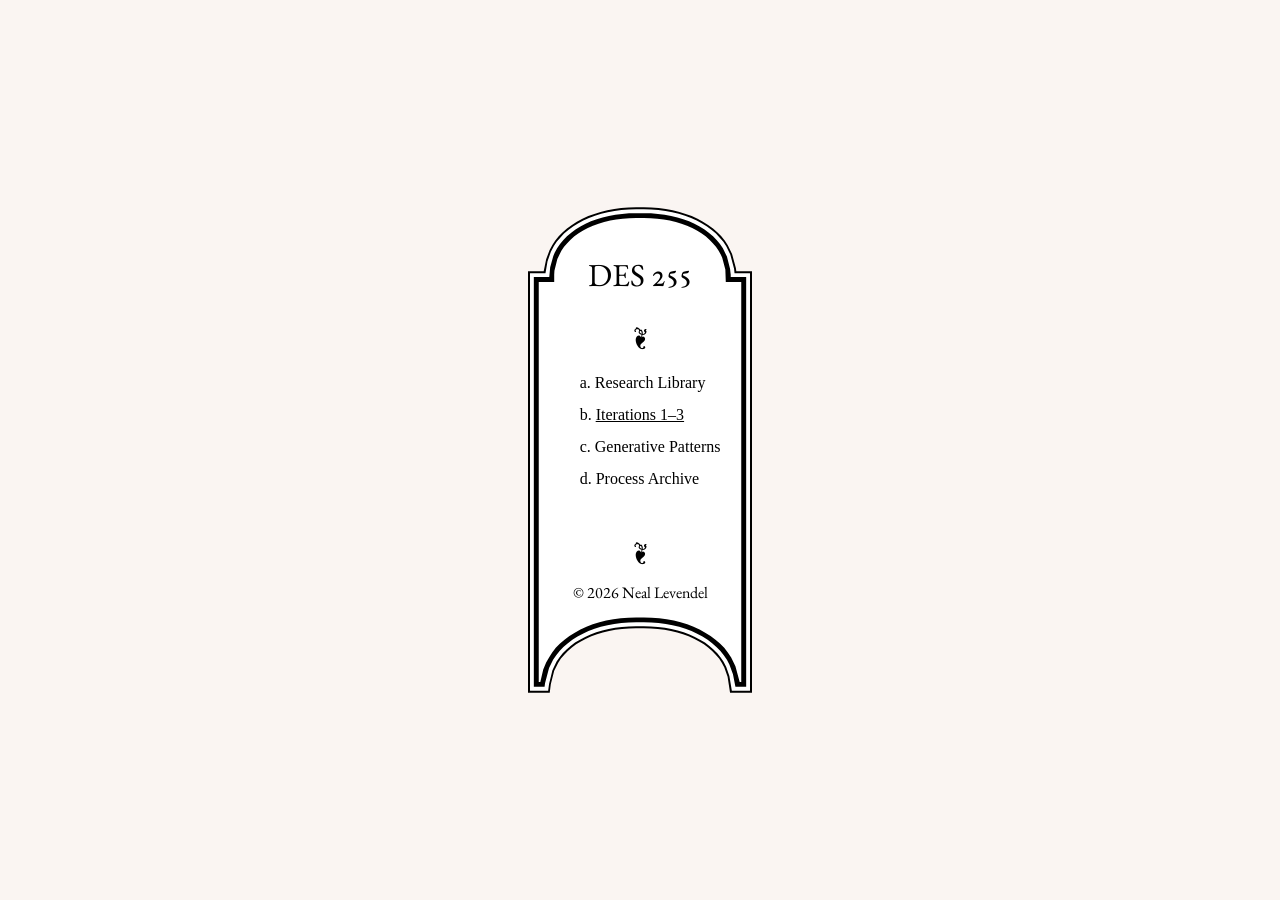
<file: index.html>
<!DOCTYPE html>
<html>
    <head>
        <!-- font -->
        <link rel="preconnect" href="https://fonts.googleapis.com">
        <link rel="preconnect" href="https://fonts.gstatic.com" crossorigin>
        <link href="https://fonts.googleapis.com/css2?family=EB+Garamond:ital,wght@0,400..800;1,400..800&family=Josefin+Sans:ital,wght@0,100..700;1,100..700&display=swap" rel="stylesheet">    
        <!-- other -->
        <link rel="stylesheet" href="arch.css">
        <link rel="stylesheet" href="styles.css">
        <link rel="icon" type="image/x-icon" href="img/index-quatre.gif">
        <title>Neal Levendel Portfolio DES 255</title>
        <meta name="viewport" content="width=device-width, initial-scale=1.0">
    </head>
    <body>
        <main class="center">
            <div class="arch">
                <h1>DES 255</h1>
                <p class="fleuron">&#10086;</p>
                <ul>
                    <li class="menu">Research Library</li>
                    <li class="menu">
                        <a href="arch_panels.html">Iterations 1–3</a>
                    </li>
                    <li class="menu">Generative Patterns</li>
                    <li class="menu">Process Archive</li>
                    <li class="no-bullet">
                    </li>
                </ul>
                <p class="fleuron">&#10086;</p>
                <p class="copyright">&#169; 2026 Neal Levendel</p>
            </div>
        </main>
    </body>
</html>
</file>
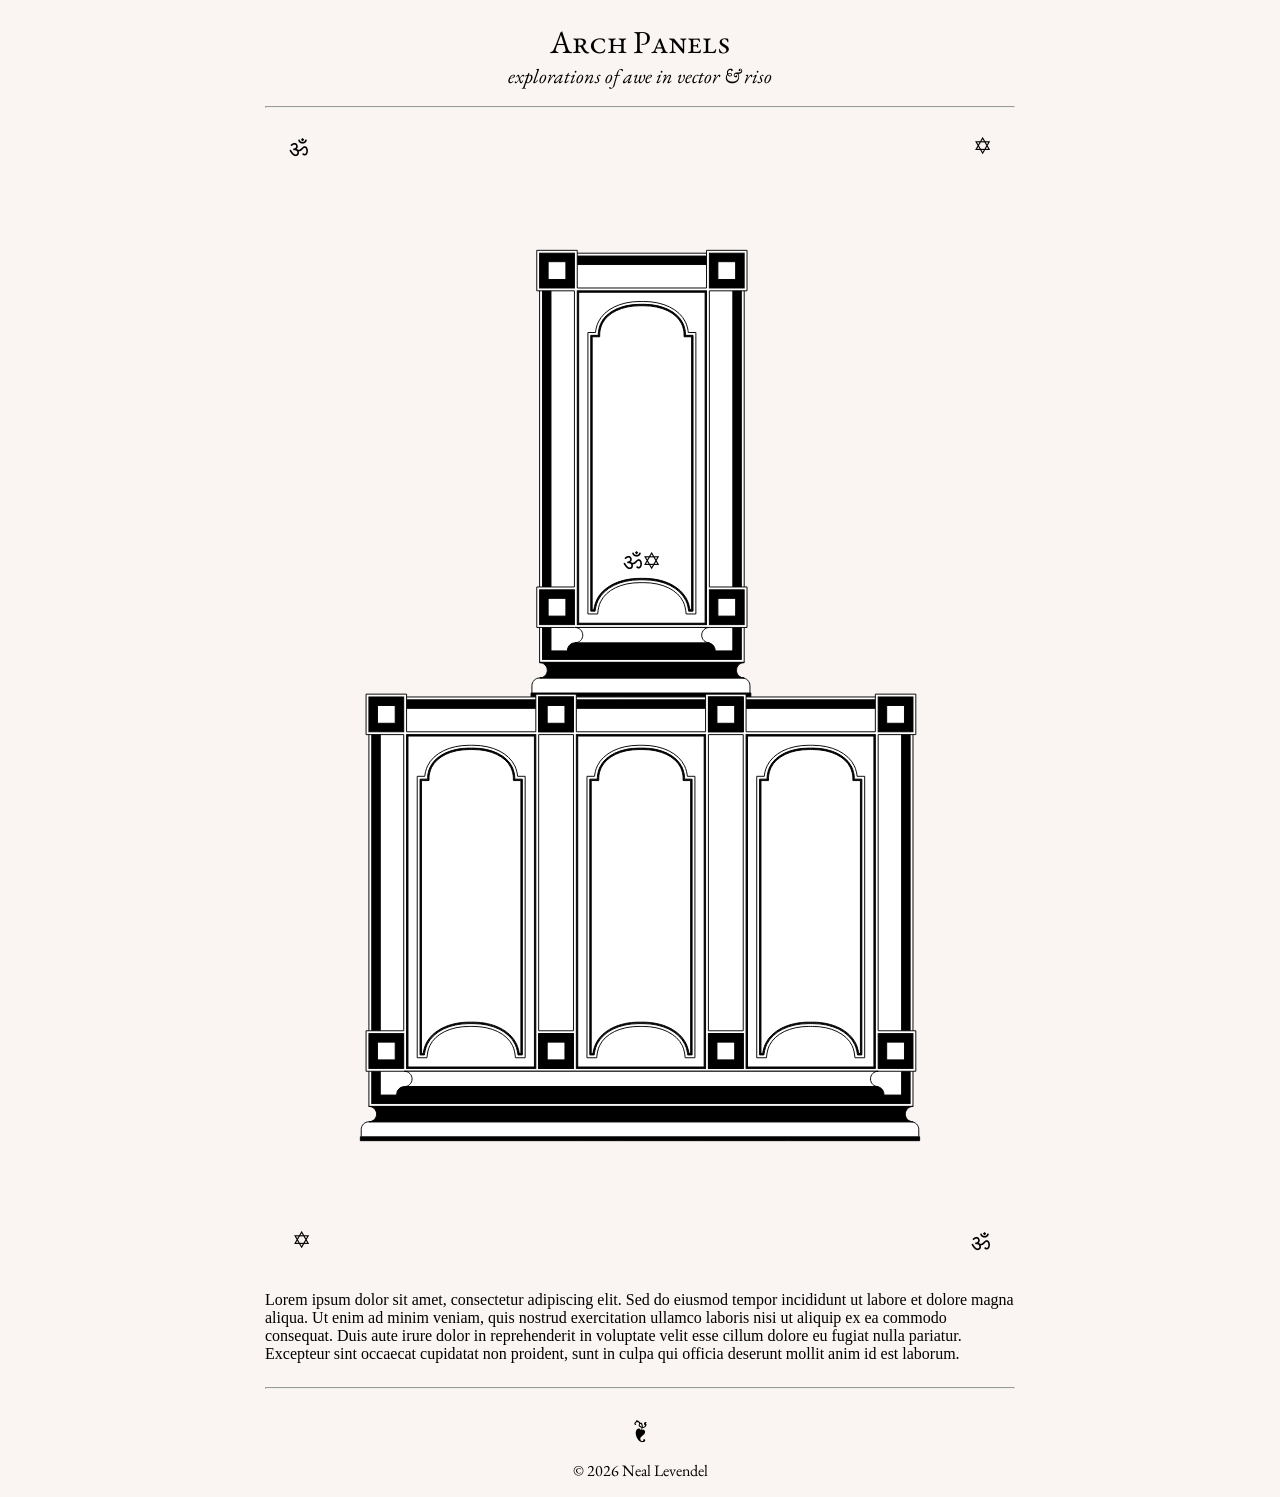
<file: portfolio/index.html>
<!DOCTYPE html>
<html>
    <head>
        <!-- font -->
        <link rel="preconnect" href="https://fonts.googleapis.com">
        <link rel="preconnect" href="https://fonts.gstatic.com" crossorigin>
        <link href="https://fonts.googleapis.com/css2?family=EB+Garamond:ital,wght@0,400..800;1,400..800&family=Josefin+Sans:ital,wght@0,100..700;1,100..700&display=swap" rel="stylesheet">    
        <!-- other -->
        <link rel="stylesheet" href="styles.css">
        <link rel="icon" type="image/x-icon" href="img/index-quatre.gif">
        <title>levendel.io</title>
        <meta name="viewport" content="width=device-width, initial-scale=1.0">
    </head>
    <body>
        <h1>Arch Panels</h1>
        <h2>explorations of awe in vector & riso</h2>
        <hr>
        <img src="img/11x17.svg" alt="basketarch">

        <table>
            <p class="descr">Lorem ipsum dolor sit amet, consectetur adipiscing elit. Sed do eiusmod tempor incididunt ut labore et dolore magna aliqua. Ut enim ad minim veniam, quis nostrud exercitation ullamco laboris nisi ut aliquip ex ea commodo consequat. Duis aute irure dolor in reprehenderit in voluptate velit esse cillum dolore eu fugiat nulla pariatur. Excepteur sint occaecat cupidatat non proident, sunt in culpa qui officia deserunt mollit anim id est laborum.</p>
        </table>
        <hr>
        <p class="fleuron">&#10086</p>
        <p class="copyright">&#169 2026 Neal Levendel</p>
    </body>
</html>
</file>
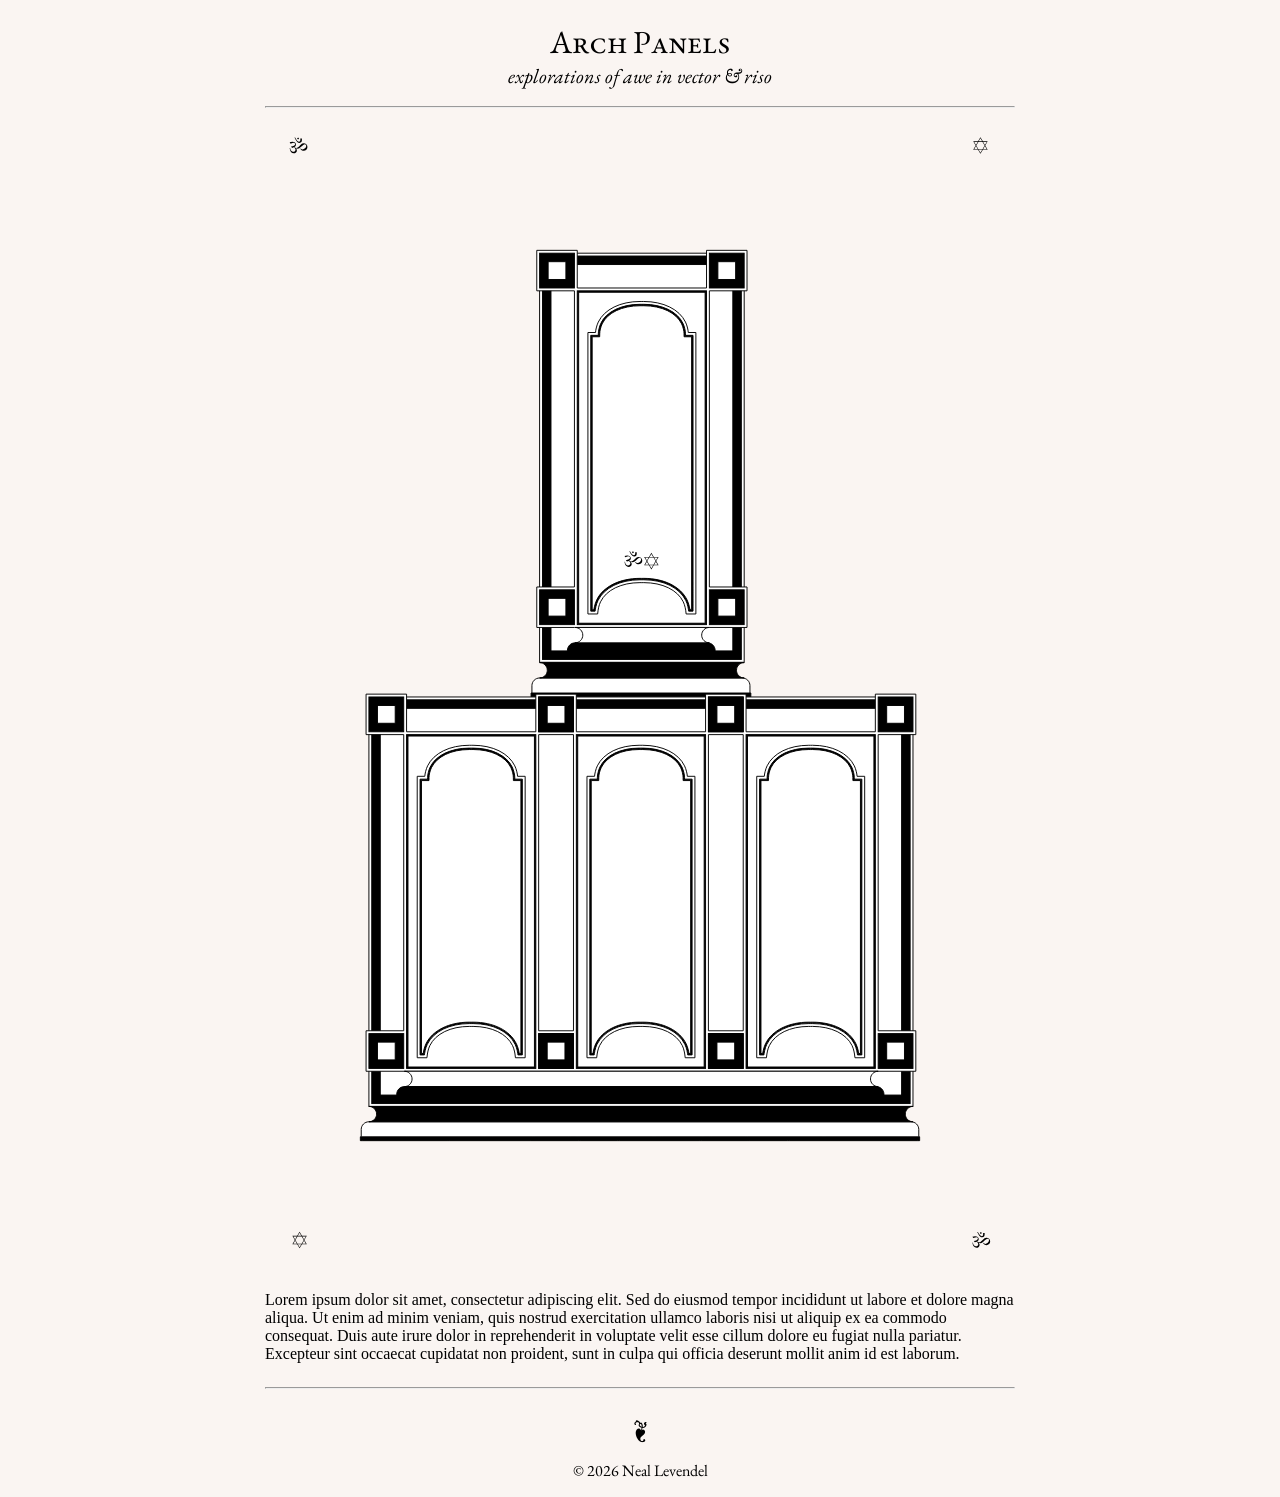
<file: arch_panels.html>
<!DOCTYPE html>
<html>
    <head>
        <!-- font -->
        <link rel="preconnect" href="https://fonts.googleapis.com">
        <link rel="preconnect" href="https://fonts.gstatic.com" crossorigin>
        <link href="https://fonts.googleapis.com/css2?family=EB+Garamond:ital,wght@0,400..800;1,400..800&family=Josefin+Sans:ital,wght@0,100..700;1,100..700&display=swap" rel="stylesheet">    
        <!-- other -->
        <link rel="stylesheet" href="styles.css">
        <link rel="icon" type="image/x-icon" href="img/index-quatre.gif">
        <title>Arch Panels</title>
        <meta name="viewport" content="width=device-width, initial-scale=1.0">
    </head>
    <body>
        <h1>Arch Panels</h1>
        <h2>explorations of awe in vector & riso</h2>
        <hr>
        <img src="img/11x17.svg" alt="basketarch">

        <table>
            <p class="descr">Lorem ipsum dolor sit amet, consectetur adipiscing elit. Sed do eiusmod tempor incididunt ut labore et dolore magna aliqua. Ut enim ad minim veniam, quis nostrud exercitation ullamco laboris nisi ut aliquip ex ea commodo consequat. Duis aute irure dolor in reprehenderit in voluptate velit esse cillum dolore eu fugiat nulla pariatur. Excepteur sint occaecat cupidatat non proident, sunt in culpa qui officia deserunt mollit anim id est laborum.</p>
        </table>
        <hr>
        <p class="fleuron">&#10086</p>
        <p class="copyright">&#169 2026 Neal Levendel</p>
    </body>
</html>
</file>
<file: arch.css>
/* .arch — arched frame from Asset_1.svg. Put anything inside it:
   <div class="arch">…</div>   Width: --w. Height: min-height (331 = original
   proportions; raise it for a slimmer arch). Contents are centred vertically. */
.arch{--w:14rem;--k:calc(var(--w)/115);position:relative;isolation:isolate;box-sizing:border-box;width:var(--w);min-height:calc(331*var(--k));padding:calc(24*var(--k)) calc(6*var(--k)) calc(46*var(--k));display:flex;flex-direction:column;justify-content:center;background:#000;clip-path:polygon(90.2% calc(100% - 0*var(--k)),89.1% calc(100% - 8.2*var(--k)),87.6% calc(100% - 13.1*var(--k)),86.5% calc(100% - 15.4*var(--k)),85.3% calc(100% - 17.5*var(--k)),83.8% calc(100% - 19.5*var(--k)),82.2% calc(100% - 21.4*var(--k)),80.4% calc(100% - 23.2*var(--k)),78.5% calc(100% - 24.8*var(--k)),76.4% calc(100% - 26.3*var(--k)),74.1% calc(100% - 27.7*var(--k)),71.7% calc(100% - 28.9*var(--k)),69.2% calc(100% - 30*var(--k)),66.6% calc(100% - 30.9*var(--k)),63.8% calc(100% - 31.7*var(--k)),60.9% calc(100% - 32.3*var(--k)),57.9% calc(100% - 32.7*var(--k)),54.9% calc(100% - 33*var(--k)),51.7% calc(100% - 33.1*var(--k)),48.2% calc(100% - 33.1*var(--k)),45.1% calc(100% - 33*var(--k)),42% calc(100% - 32.7*var(--k)),39% calc(100% - 32.3*var(--k)),36.2% calc(100% - 31.7*var(--k)),33.4% calc(100% - 30.9*var(--k)),30.8% calc(100% - 30*var(--k)),28.3% calc(100% - 28.9*var(--k)),25.9% calc(100% - 27.7*var(--k)),23.6% calc(100% - 26.3*var(--k)),21.5% calc(100% - 24.8*var(--k)),19.6% calc(100% - 23.2*var(--k)),17.8% calc(100% - 21.4*var(--k)),16.2% calc(100% - 19.5*var(--k)),14.7% calc(100% - 17.5*var(--k)),13.5% calc(100% - 15.4*var(--k)),11.7% calc(100% - 11.2*var(--k)),10.2% calc(100% - 4.4*var(--k)),9.7% calc(100% - -0*var(--k)),0% calc(100% - -0*var(--k)),0% calc(32.8*var(--k)),7% calc(32.8*var(--k)),8.1% calc(26.7*var(--k)),9.6% calc(22*var(--k)),10.8% calc(19.5*var(--k)),12.1% calc(17.2*var(--k)),13.7% calc(14.9*var(--k)),15.5% calc(12.8*var(--k)),17.4% calc(10.9*var(--k)),19.6% calc(9.1*var(--k)),21.8% calc(7.4*var(--k)),24.3% calc(5.9*var(--k)),26.9% calc(4.5*var(--k)),29.6% calc(3.4*var(--k)),32.4% calc(2.4*var(--k)),35.4% calc(1.5*var(--k)),38.5% calc(0.9*var(--k)),41.6% calc(0.4*var(--k)),44.9% calc(0.1*var(--k)),48.3% calc(-0*var(--k)),51.7% calc(-0*var(--k)),55% calc(0.1*var(--k)),58.3% calc(0.4*var(--k)),61.5% calc(0.9*var(--k)),64.6% calc(1.5*var(--k)),67.6% calc(2.4*var(--k)),70.4% calc(3.4*var(--k)),73.1% calc(4.5*var(--k)),75.7% calc(5.9*var(--k)),78.1% calc(7.4*var(--k)),80.4% calc(9.1*var(--k)),82.6% calc(10.9*var(--k)),84.5% calc(12.8*var(--k)),86.3% calc(14.9*var(--k)),87.9% calc(17.2*var(--k)),89.2% calc(19.5*var(--k)),91.1% calc(23.9*var(--k)),92.8% calc(31.1*var(--k)),93% calc(32.8*var(--k)),100% calc(32.8*var(--k)),100% calc(100% - 0*var(--k)))}
.arch::before,.arch::after{content:"";position:absolute;inset:0;z-index:-1}
.arch::before{background:#fff;clip-path:polygon(91% calc(100% - 1*var(--k)),89.9% calc(100% - 8.5*var(--k)),88.5% calc(100% - 13.2*var(--k)),87.3% calc(100% - 15.9*var(--k)),86% calc(100% - 18.1*var(--k)),84.5% calc(100% - 20.2*var(--k)),82.8% calc(100% - 22.2*var(--k)),81% calc(100% - 24*var(--k)),79% calc(100% - 25.7*var(--k)),76.8% calc(100% - 27.2*var(--k)),74.5% calc(100% - 28.6*var(--k)),72.1% calc(100% - 29.9*var(--k)),69.5% calc(100% - 31*var(--k)),66.8% calc(100% - 31.9*var(--k)),64% calc(100% - 32.7*var(--k)),61.1% calc(100% - 33.3*var(--k)),58% calc(100% - 33.7*var(--k)),54.9% calc(100% - 34*var(--k)),51.7% calc(100% - 34.1*var(--k)),48.2% calc(100% - 34.1*var(--k)),45% calc(100% - 34*var(--k)),41.9% calc(100% - 33.7*var(--k)),38.9% calc(100% - 33.3*var(--k)),36% calc(100% - 32.7*var(--k)),33.2% calc(100% - 31.9*var(--k)),30.5% calc(100% - 31*var(--k)),27.9% calc(100% - 29.9*var(--k)),25.5% calc(100% - 28.6*var(--k)),23.2% calc(100% - 27.2*var(--k)),21% calc(100% - 25.7*var(--k)),19% calc(100% - 24*var(--k)),17.2% calc(100% - 22.2*var(--k)),15.5% calc(100% - 20.2*var(--k)),14% calc(100% - 18.1*var(--k)),12.7% calc(100% - 15.9*var(--k)),10.9% calc(100% - 11.5*var(--k)),9.4% calc(100% - 4.5*var(--k)),9% calc(100% - 1*var(--k)),0.9% calc(100% - 1*var(--k)),0.9% calc(33.8*var(--k)),7.8% calc(33.8*var(--k)),8.7% calc(27.8*var(--k)),10.2% calc(22.8*var(--k)),11.5% calc(20*var(--k)),12.8% calc(17.7*var(--k)),14.4% calc(15.6*var(--k)),16.1% calc(13.5*var(--k)),18% calc(11.6*var(--k)),20.1% calc(9.9*var(--k)),22.3% calc(8.3*var(--k)),24.7% calc(6.8*var(--k)),27.2% calc(5.5*var(--k)),29.9% calc(4.3*var(--k)),32.7% calc(3.3*var(--k)),35.6% calc(2.5*var(--k)),38.6% calc(1.9*var(--k)),41.7% calc(1.4*var(--k)),45% calc(1.1*var(--k)),48.3% calc(1*var(--k)),51.7% calc(1*var(--k)),55% calc(1.1*var(--k)),58.2% calc(1.4*var(--k)),61.4% calc(1.9*var(--k)),64.4% calc(2.5*var(--k)),67.3% calc(3.3*var(--k)),70.1% calc(4.3*var(--k)),72.8% calc(5.5*var(--k)),75.3% calc(6.8*var(--k)),77.7% calc(8.3*var(--k)),79.9% calc(9.9*var(--k)),82% calc(11.6*var(--k)),83.9% calc(13.5*var(--k)),85.6% calc(15.6*var(--k)),87.2% calc(17.7*var(--k)),88.5% calc(20*var(--k)),90.3% calc(24.2*var(--k)),92% calc(31.5*var(--k)),92.2% calc(33.8*var(--k)),99.1% calc(33.8*var(--k)),99.1% calc(100% - 1*var(--k)))}
.arch::after{background:#000;clip-path:polygon(evenodd,92.6% calc(100% - 3*var(--k)),91.5% calc(100% - 9.5*var(--k)),89.9% calc(100% - 14.4*var(--k)),88.8% calc(100% - 16.9*var(--k)),87.4% calc(100% - 19.2*var(--k)),85.9% calc(100% - 21.4*var(--k)),84.1% calc(100% - 23.4*var(--k)),82.2% calc(100% - 25.4*var(--k)),80.2% calc(100% - 27.1*var(--k)),77.9% calc(100% - 28.8*var(--k)),75.5% calc(100% - 30.3*var(--k)),73% calc(100% - 31.6*var(--k)),70.3% calc(100% - 32.8*var(--k)),67.5% calc(100% - 33.8*var(--k)),64.5% calc(100% - 34.6*var(--k)),61.5% calc(100% - 35.2*var(--k)),58.3% calc(100% - 35.7*var(--k)),55.1% calc(100% - 36*var(--k)),51.7% calc(100% - 36.1*var(--k)),48.3% calc(100% - 36.1*var(--k)),44.9% calc(100% - 36*var(--k)),41.7% calc(100% - 35.7*var(--k)),38.5% calc(100% - 35.2*var(--k)),35.5% calc(100% - 34.6*var(--k)),32.5% calc(100% - 33.8*var(--k)),29.7% calc(100% - 32.8*var(--k)),27% calc(100% - 31.6*var(--k)),24.5% calc(100% - 30.3*var(--k)),22.1% calc(100% - 28.8*var(--k)),19.8% calc(100% - 27.1*var(--k)),17.8% calc(100% - 25.4*var(--k)),15.8% calc(100% - 23.4*var(--k)),14.1% calc(100% - 21.4*var(--k)),12.6% calc(100% - 19.2*var(--k)),11.2% calc(100% - 16.9*var(--k)),9.4% calc(100% - 12.6*var(--k)),7.6% calc(100% - 4.8*var(--k)),7.4% calc(100% - 3*var(--k)),2.6% calc(100% - 3*var(--k)),2.6% calc(35.8*var(--k)),9.5% calc(35.8*var(--k)),9.9% calc(30.8*var(--k)),11.3% calc(25*var(--k)),11.9% calc(23.3*var(--k)),13% calc(21*var(--k)),14.3% calc(18.8*var(--k)),15.8% calc(16.8*var(--k)),17.4% calc(14.8*var(--k)),19.3% calc(13*var(--k)),21.2% calc(11.4*var(--k)),23.4% calc(9.8*var(--k)),25.7% calc(8.4*var(--k)),28.1% calc(7.2*var(--k)),30.7% calc(6.1*var(--k)),33.3% calc(5.2*var(--k)),36.1% calc(4.4*var(--k)),39% calc(3.8*var(--k)),42% calc(3.4*var(--k)),45.1% calc(3.1*var(--k)),48.3% calc(3*var(--k)),51.7% calc(3*var(--k)),54.9% calc(3.1*var(--k)),58% calc(3.4*var(--k)),61% calc(3.8*var(--k)),63.9% calc(4.4*var(--k)),66.7% calc(5.2*var(--k)),69.3% calc(6.1*var(--k)),71.9% calc(7.2*var(--k)),74.3% calc(8.4*var(--k)),76.6% calc(9.8*var(--k)),78.8% calc(11.4*var(--k)),80.7% calc(13*var(--k)),82.6% calc(14.8*var(--k)),84.2% calc(16.8*var(--k)),85.7% calc(18.8*var(--k)),87% calc(21*var(--k)),88.8% calc(25.3*var(--k)),90.2% calc(31.5*var(--k)),90.5% calc(34.6*var(--k)),90.5% calc(35.8*var(--k)),97.4% calc(35.8*var(--k)),97.4% calc(100% - 3*var(--k)),92.6% calc(100% - 3*var(--k)),94.5% calc(100% - 5.5*var(--k)),95.2% calc(100% - 5.5*var(--k)),95.2% calc(38.3*var(--k)),88.3% calc(38.3*var(--k)),88.1% calc(31.9*var(--k)),86.7% calc(25.9*var(--k)),86.1% calc(24.4*var(--k)),85.1% calc(22.3*var(--k)),83.9% calc(20.3*var(--k)),82.5% calc(18.4*var(--k)),81% calc(16.6*var(--k)),79.3% calc(14.9*var(--k)),77.4% calc(13.3*var(--k)),75.4% calc(11.9*var(--k)),73.3% calc(10.6*var(--k)),71% calc(9.4*var(--k)),68.5% calc(8.4*var(--k)),66% calc(7.5*var(--k)),63.3% calc(6.8*var(--k)),60.6% calc(6.3*var(--k)),57.7% calc(5.8*var(--k)),54.8% calc(5.6*var(--k)),51.7% calc(5.5*var(--k)),48.3% calc(5.5*var(--k)),45.2% calc(5.6*var(--k)),42.3% calc(5.8*var(--k)),39.4% calc(6.3*var(--k)),36.7% calc(6.8*var(--k)),34% calc(7.5*var(--k)),31.5% calc(8.4*var(--k)),29% calc(9.4*var(--k)),26.7% calc(10.6*var(--k)),24.6% calc(11.9*var(--k)),22.6% calc(13.3*var(--k)),20.7% calc(14.9*var(--k)),19% calc(16.6*var(--k)),17.5% calc(18.4*var(--k)),16.1% calc(20.3*var(--k)),14.9% calc(22.3*var(--k)),13.1% calc(26.5*var(--k)),11.8% calc(32.5*var(--k)),11.7% calc(34.6*var(--k)),11.7% calc(38.3*var(--k)),4.8% calc(38.3*var(--k)),4.8% calc(100% - 5.5*var(--k)),5.5% calc(100% - 5.5*var(--k)),6.8% calc(100% - 11.9*var(--k)),8.1% calc(100% - 15.5*var(--k)),9.4% calc(100% - 18.1*var(--k)),10.8% calc(100% - 20.6*var(--k)),12.4% calc(100% - 23*var(--k)),14.3% calc(100% - 25.2*var(--k)),16.3% calc(100% - 27.2*var(--k)),18.5% calc(100% - 29.1*var(--k)),20.9% calc(100% - 30.8*var(--k)),23.4% calc(100% - 32.4*var(--k)),26.1% calc(100% - 33.8*var(--k)),28.9% calc(100% - 35.1*var(--k)),31.9% calc(100% - 36.1*var(--k)),34.9% calc(100% - 37*var(--k)),38.1% calc(100% - 37.7*var(--k)),41.4% calc(100% - 38.2*var(--k)),44.8% calc(100% - 38.5*var(--k)),48.3% calc(100% - 38.6*var(--k)),51.7% calc(100% - 38.6*var(--k)),55.2% calc(100% - 38.5*var(--k)),58.6% calc(100% - 38.2*var(--k)),61.9% calc(100% - 37.7*var(--k)),65.1% calc(100% - 37*var(--k)),68.1% calc(100% - 36.1*var(--k)),71.1% calc(100% - 35.1*var(--k)),73.9% calc(100% - 33.8*var(--k)),76.6% calc(100% - 32.4*var(--k)),79.1% calc(100% - 30.8*var(--k)),81.5% calc(100% - 29.1*var(--k)),83.7% calc(100% - 27.2*var(--k)),85.7% calc(100% - 25.2*var(--k)),87.6% calc(100% - 23*var(--k)),89.2% calc(100% - 20.6*var(--k)),90.7% calc(100% - 18.1*var(--k)),92.6% calc(100% - 13.5*var(--k)),94.5% calc(100% - 5.5*var(--k)))}
</file>
<file: styles.css>
.center {
    min-height: 100vh;
    min-height: 100dvh;
    display: grid;
    place-items: center;
}
.fleuron {
    margin-bottom: 0;
    text-align:center;

    font-family: "EB Garamond", serif;
    font-optical-sizing: auto;
    font-weight: normal;
    font-style: normal;
    font-size: 24px;
}
.descr {
    font-size: 16px;
    font-weight: 400;
}
th {
    text-align: center;
}
body {
    max-width: 750px;
    margin: 0 auto;
    padding: 0 20px;
    background-color: #FAF5F2;/*F3F2FA;*/
}
hr {
    /* max-width: 175px; */
    border-top: 3px single black;
}
img {
    display: block;
    margin-left: auto;
    margin-right: auto;
    /* max-width: 250px; */
}
h1 {
    text-align: center;
    font-family: "EB Garamond", serif;
    font-weight: 400;
    font-variant: small-caps;
    margin-bottom: 0px;
}
h2 {
    margin-top: 0px;
    /* margin-bottom: 0px; */
    text-align: center;
    font-family: "EB Garamond", serif;
    font-style: italic;
    font-weight: 400;
    font-size: 20px;
    
}
p.data {
    font-family: "EB Garamond", serif;
    font-optical-sizing: auto;
    font-weight: normal;
    font-style: normal;
    font-size: 20px;
}
table.menu {
    /* margin-left: auto;
    margin-right: auto; */
    border: 8px ridge rgb(255, 170, 0);
    background-color: white;

    width:175px;
    line-height: 2;
    font-size: 20px;
    padding-bottom: 5px;
    
    font-family: "EB Garamond", serif;
    font-optical-sizing: auto;
    font-style: normal;
    
    float: left;
    margin-right: 10px;
}
a {
    color: black;
    /* font-weight: normal; */
}
li.menu {
    font-weight: normal;

    padding-left:0px;
    text-align: left;
    list-style: lower-latin;
    list-style-position: inside;
    line-height: 2;
    word-wrap: break-word;
}
.copyright {
    text-align:center;
    bottom: 0;

    font-family: "EB Garamond", serif;
    font-optical-sizing: auto;
    font-weight: normal;
    font-style: normal;
    font-size: 16px;
}
li.no-bullet {
    text-align: center;
    list-style: none;
    padding-left: 0;
    margin-left: 0;
}
li.menu.selected {
    font-weight: bold;

    padding-left:10px;
    text-align: left;
    list-style: lower-greek;
    list-style-position: inside;
    line-height: 2;
    word-wrap: break-word;
}
li.menu:hover {
    font-weight:bold;

    list-style: lower-greek;
    list-style-position: inside
}
.arch {
  min-height: 0;
  padding: calc(24*var(--k)) calc(6*var(--k)) calc(46*var(--k));
}
.arch > :first-child { margin-top: 0; }
.arch > :last-child  { margin-bottom: 0; }

@media screen and (max-width: 600px) {

    table.menu {
        float:none;
        margin-left: auto;
        margin-right: auto;
        margin-bottom: 10px;
        width: 315px;
    }
    img {
        float: none;
        display: block;
        margin: 0 auto;
    }

}
</file>
<file: portfolio/styles.css>
.fleuron {
    margin-bottom: 0;
    text-align:center;

    font-family: "EB Garamond", serif;
    font-optical-sizing: auto;
    font-weight: normal;
    font-style: normal;
    font-size: 24px;
}
.descr {
    font-size: 16px;
    font-weight: 400;
}
th {
    text-align: center;
}
body {
    max-width: 750px;
    margin: 0 auto;
    padding: 0 20px;
    background-color: #FAF5F2;/*F3F2FA;*/
}
hr {
    /* max-width: 175px; */
    border-top: 3px single black;
}
img {
    display: block;
    margin-left: auto;
    margin-right: auto;
    /* max-width: 250px; */
}
h1 {
    text-align: center;
    font-family: "EB Garamond", serif;
    font-weight: 400;
    font-variant: small-caps;
    margin-bottom: 0px;
}
h2 {
    margin-top: 0px;
    /* margin-bottom: 0px; */
    text-align: center;
    font-family: "EB Garamond", serif;
    font-style: italic;
    font-weight: 400;
    font-size: 20px;
    
}
p.data {
    font-family: "EB Garamond", serif;
    font-optical-sizing: auto;
    font-weight: normal;
    font-style: normal;
    font-size: 20px;
}
table.menu {
    /* margin-left: auto;
    margin-right: auto; */
    border: 8px ridge rgb(255, 170, 0);
    background-color: white;

    width:175px;
    line-height: 2;
    font-size: 20px;
    padding-bottom: 5px;
    
    font-family: "EB Garamond", serif;
    font-optical-sizing: auto;
    font-style: normal;
    
    float: left;
    margin-right: 10px;
}
a {
    color: black;
    /* font-weight: normal; */
}
li {
    font-weight: normal;

    padding-left:10px;
    text-align: left;
    list-style: lower-latin;
    list-style-position: inside;
    line-height: 2;
    word-wrap: break-word;
}
.copyright {
    text-align:center;
    bottom: 0;

    font-family: "EB Garamond", serif;
    font-optical-sizing: auto;
    font-weight: normal;
    font-style: normal;
    font-size: 16px;
}

li.selected {
    font-weight: bold;

    padding-left:10px;
    text-align: left;
    list-style: lower-greek;
    list-style-position: inside;
    line-height: 2;
    word-wrap: break-word;
}
li:hover {
    font-weight:bold;

    list-style: lower-greek;
    list-style-position: inside
}

@media screen and (max-width: 600px) {

    table.menu {
        float:none;
        margin-left: auto;
        margin-right: auto;
        margin-bottom: 10px;
        width: 315px;
    }
    img {
        float: none;
        display: block;
        margin: 0 auto;
    }

}
</file>
